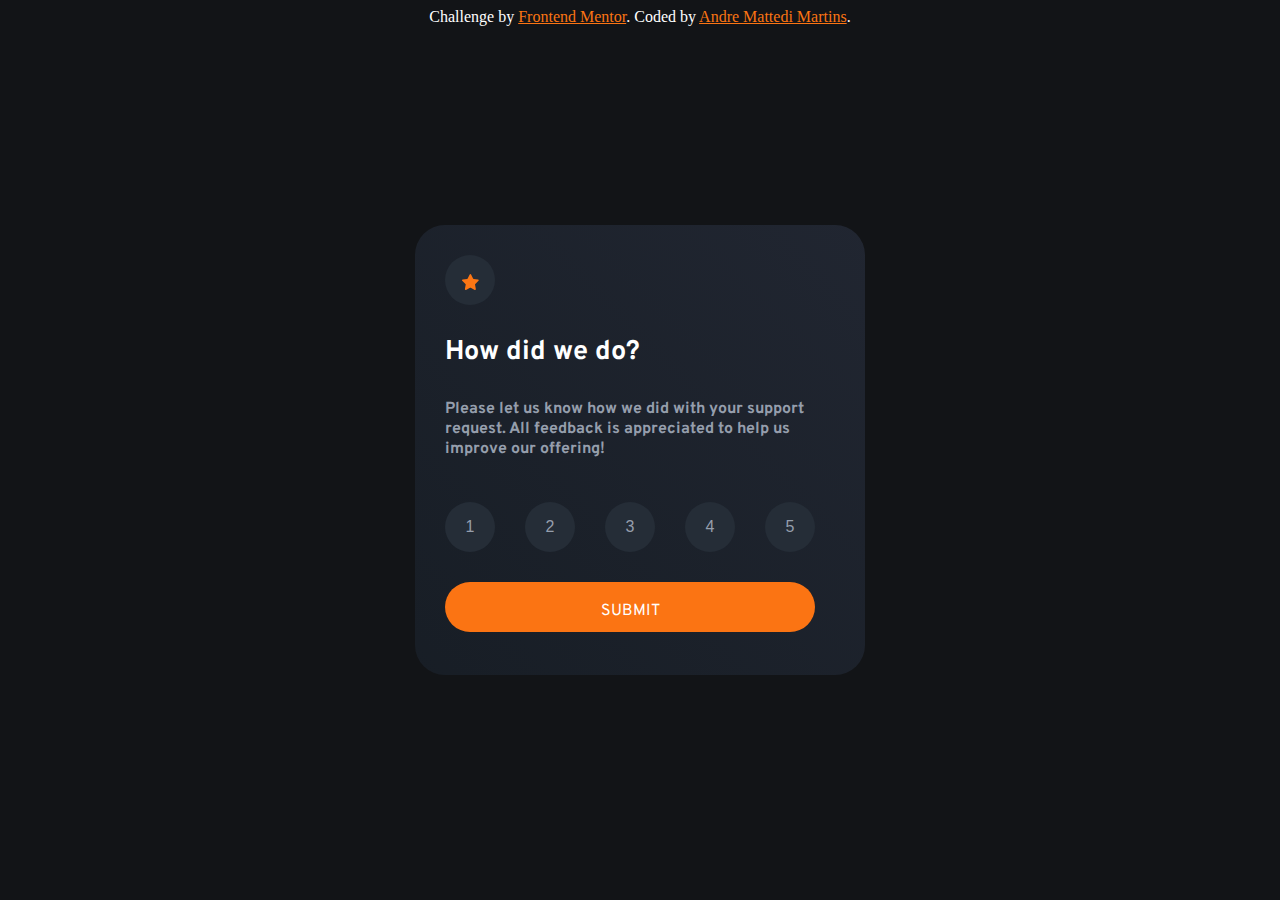
<file: index.html>
<!DOCTYPE html>
<html lang="en">
<head>
  <meta charset="UTF-8">
  <meta name="viewport" content="width=device-width, initial-scale=1.0"> <!-- displays site properly based on user's device -->

  <link rel="icon" type="image/png" sizes="32x32" href="./images/favicon-32x32.png">
  <link rel="stylesheet" href="./style.css">
  <link rel="preconnect" href="https://fonts.googleapis.com">
  <link rel="preconnect" href="https://fonts.gstatic.com" crossorigin>
  <link href="https://fonts.googleapis.com/css2?family=Overpass:wght@400;700&display=swap" rel="stylesheet">
  
  <title>Frontend Mentor | Interactive rating component</title>

  
</head>
<body>

  <div class="main">
    <button class="favorite">
      <svg width="17" height="16" xmlns="http://www.w3.org/2000/svg"><path d="m9.067.43 1.99 4.031c.112.228.33.386.58.422l4.45.647a.772.772 0 0 1 .427 1.316l-3.22 3.138a.773.773 0 0 0-.222.683l.76 4.431a.772.772 0 0 1-1.12.813l-3.98-2.092a.773.773 0 0 0-.718 0l-3.98 2.092a.772.772 0 0 1-1.119-.813l.76-4.431a.77.77 0 0 0-.222-.683L.233 6.846A.772.772 0 0 1 .661 5.53l4.449-.647a.772.772 0 0 0 .58-.422L7.68.43a.774.774 0 0 1 1.387 0Z" fill="#FC7614"/></svg>
    </button>
    <h1 class="question">How did we do?</h1>
    <h2 class="paragraf">Please let us know how we did with your support request. All feedback is appreciated 
      to help us improve our offering!</h2>
    <div class="avaliations">
      <button class="avaliation" id="1">1</button>
      <button class="avaliation" id="2">2</button>
      <button class="avaliation" id="3">3</button>
      <button class="avaliation" id="4">4</button>
      <button class="avaliation" id="5">5</button>
    </div>
    <a href="./thank-you.html"><button class="submit" id="submit">SUBMIT</button></a>
  </div>

  
  <div class="attribution">
    Challenge by <a href="https://www.frontendmentor.io?ref=challenge" target="_blank" class="link">Frontend Mentor</a>. 
    Coded by <a href="www.linkedin.com/in/andré-mattedi-martins-a376aa213" class="link">Andre Mattedi Martins</a>.
  </div>
  <script src="./script.js"></script>
</body>
</html>
</file>
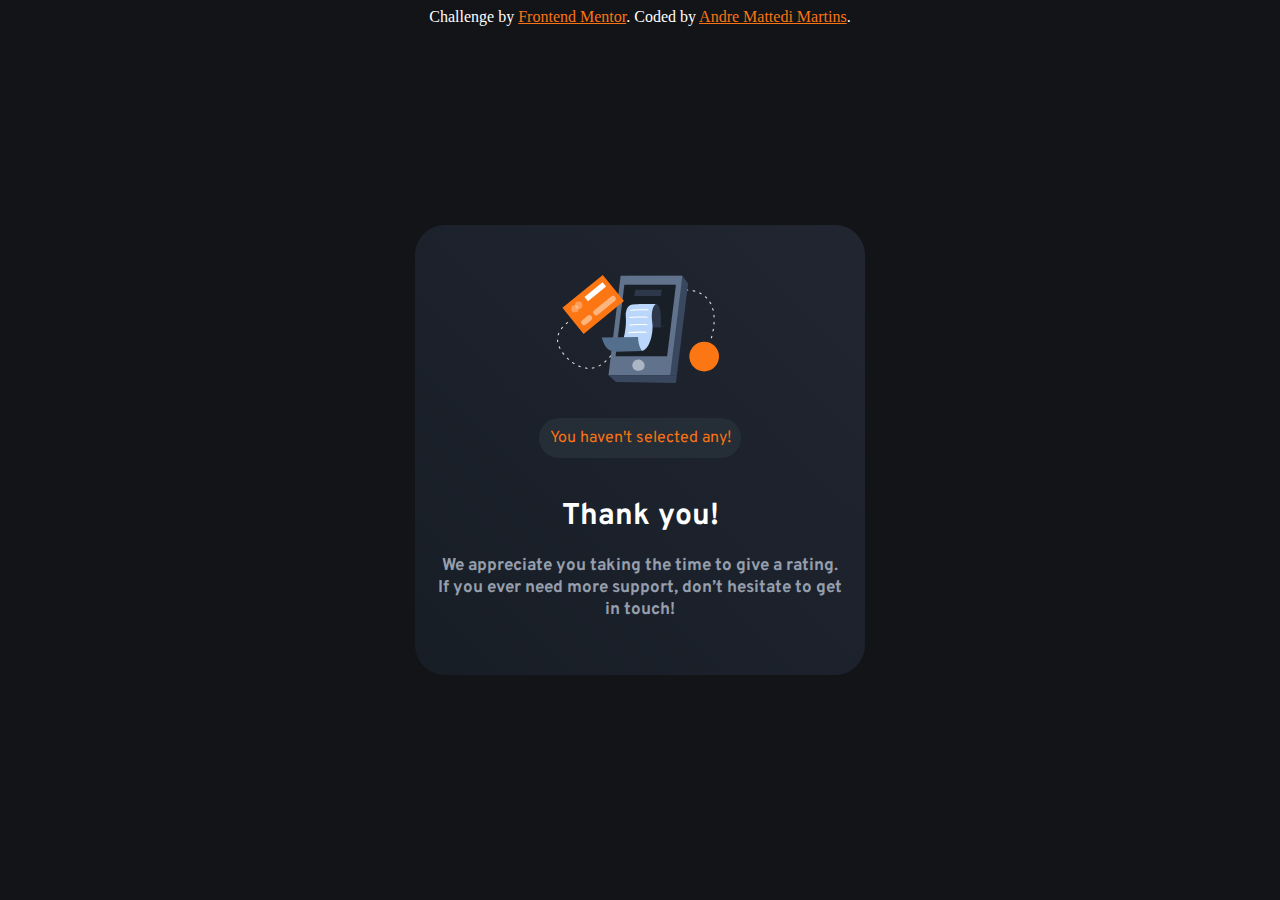
<file: thank-you.html>
<!DOCTYPE html>
<html lang="en">
<head>
  <meta charset="UTF-8">
  <meta name="viewport" content="width=device-width, initial-scale=1.0"> <!-- displays site properly based on user's device -->

  <link rel="icon" type="image/png" sizes="32x32" href="./images/favicon-32x32.png">
  <link rel="stylesheet" href="./thanks.css">
  <link rel="preconnect" href="https://fonts.googleapis.com">
  <link rel="preconnect" href="https://fonts.gstatic.com" crossorigin>
  <link href="https://fonts.googleapis.com/css2?family=Overpass:wght@400;700&display=swap" rel="stylesheet">
  
  <title>Frontend Mentor | Interactive rating component</title>

  
</head>
<body>

  <div class="main">
    <svg width="162" height="108" xmlns="http://www.w3.org/2000/svg" class="illustration"><g fill="none"><path d="M30 93.744h-.044a23.456 23.456 0 0 1-1.61-.189.543.543 0 0 1 .155-1.076c.52.076 1.04.135 1.563.178a.538.538 0 0 1-.043 1.076l-.022.01Zm5.37-.205a.538.538 0 0 1-.08-1.076 19.51 19.51 0 0 0 1.54-.306.536.536 0 0 1 .645.403.538.538 0 0 1-.397.646c-.537.129-1.074.236-1.611.323l-.097.01Zm-12.137-1.312a.536.536 0 0 1-.183-.033 24.346 24.346 0 0 1-1.525-.608.539.539 0 0 1 .424-.99c.483.21.983.404 1.472.587a.538.538 0 0 1-.188 1.044Zm18.759-.829a.538.538 0 0 1-.242-1.022c.467-.226.934-.479 1.39-.742a.536.536 0 1 1 .538.93c-.478.275-.967.538-1.45.78a.536.536 0 0 1-.258.054h.022Zm-24.994-2.292a.536.536 0 0 1-.29-.08c-.457-.29-.913-.597-1.36-.91a.536.536 0 1 1 .612-.882c.436.307.876.597 1.322.883a.538.538 0 0 1-.284.99Zm30.772-1.544a.537.537 0 0 1-.408-.193.539.539 0 0 1 .06-.759l.117-.124c.355-.306.715-.624 1.074-.957a.537.537 0 1 1 .73.79c-.375.345-.74.673-1.106.985l-.123.102a.537.537 0 0 1-.344.156Zm-36.326-2.69a.537.537 0 0 1-.36-.14c-.402-.37-.8-.747-1.18-1.124a.539.539 0 0 1 .751-.769c.376.371.763.737 1.155 1.076a.538.538 0 0 1 .032.764.537.537 0 0 1-.398.194Zm41.305-2.21a.537.537 0 0 1-.398-.899c.355-.393.715-.79 1.074-1.2a.537.537 0 1 1 .806.71c-.365.415-.725.818-1.074 1.21a.537.537 0 0 1-.408.152v.026ZM6.724 79.723a.537.537 0 0 1-.424-.204 41.79 41.79 0 0 1-.989-1.308.539.539 0 0 1 .124-.753.536.536 0 0 1 .746.124c.312.425.629.85.962 1.27a.539.539 0 0 1-.42.871Zm50.579-2.383a.539.539 0 0 1-.419-.877c.338-.414.677-.828 1.015-1.253a.537.537 0 1 1 .838.672l-1.02 1.259a.537.537 0 0 1-.414.199ZM2.9 73.887a.537.537 0 0 1-.473-.312c-.257-.5-.499-1-.714-1.485a.539.539 0 0 1 .685-.72c.133.052.24.154.298.285.21.462.44.946.687 1.425a.539.539 0 0 1-.483.786v.021Zm58.753-2.028a.537.537 0 0 1-.424-.866l.988-1.275a.537.537 0 1 1 .848.656l-.988 1.275a.537.537 0 0 1-.424.188v.022ZM.682 67.286a.537.537 0 0 1-.537-.462A17.06 17.06 0 0 1 0 65.16a.538.538 0 1 1 1.074 0c.018.519.063 1.036.134 1.55a.539.539 0 0 1-.462.607l-.064-.032Zm65.24-.973a.537.537 0 0 1-.43-.867l.984-1.28a.536.536 0 0 1 .853.65l-.993 1.265a.537.537 0 0 1-.414.21v.022Zm88.49-2.96a.724.724 0 0 1-.15 0 .537.537 0 0 1-.366-.666c.134-.474.28-.99.424-1.544a.538.538 0 0 1 .655-.388.537.537 0 0 1 .382.662c-.145.538-.29 1.076-.43 1.565a.537.537 0 0 1-.515.372Zm-84.247-2.592a.536.536 0 0 1-.424-.867l.983-1.28a.54.54 0 1 1 .854.662l-.989 1.275a.537.537 0 0 1-.413.183l-.01.027Zm-68.924-.382a.536.536 0 0 1-.156 0 .538.538 0 0 1-.355-.673 21.47 21.47 0 0 1 .537-1.565.537.537 0 1 1 .994.403c-.193.49-.37.985-.537 1.474a.537.537 0 0 1-.473.334l-.01.027Zm154.782-3.863a.311.311 0 0 1-.102 0 .538.538 0 0 1-.43-.624c.097-.538.188-1.044.28-1.582a.545.545 0 1 1 1.073.178c-.09.538-.182 1.076-.279 1.614a.537.537 0 0 1-.542.414ZM74.46 55.209a.537.537 0 0 1-.424-.872l1.004-1.27a.537.537 0 1 1 .838.673l-.999 1.264a.537.537 0 0 1-.408.205h-.01ZM4.436 54.165a.539.539 0 0 1-.43-.855c.323-.436.666-.872 1.02-1.297a.537.537 0 1 1 .822.694 22.92 22.92 0 0 0-.977 1.237.537.537 0 0 1-.435.221Zm74.408-4.417a.539.539 0 0 1-.414-.877l1.026-1.248a.537.537 0 1 1 .843.667l-1.02 1.243a.537.537 0 0 1-.435.215Zm78.124-.161h-.043a.538.538 0 0 1-.494-.576c.043-.538.075-1.076.107-1.614a.538.538 0 0 1 .564-.538c.295.018.52.27.505.565a54.253 54.253 0 0 1-.107 1.614.538.538 0 0 1-.532.549ZM9.28 49.13a.537.537 0 0 1-.338-.958c.8-.646 1.316-.99 1.337-1.006a.536.536 0 0 1 .59.898s-.499.334-1.25.942a.536.536 0 0 1-.35.124h.011Zm74.075-4.74a.537.537 0 0 1-.403-.888c.35-.408.704-.817 1.074-1.22a.537.537 0 1 1 .806.71c-.355.403-.71.806-1.074 1.215a.537.537 0 0 1-.414.183h.01Zm73.742-1.797a.537.537 0 0 1-.537-.505 54.325 54.325 0 0 0-.118-1.614.54.54 0 1 1 1.074-.097c.048.538.091 1.076.118 1.614 0 .285-.221.52-.505.538l-.032.064Zm-69.064-3.416a.537.537 0 0 1-.392-.904c.365-.398.735-.79 1.106-1.178a.536.536 0 0 1 .779.737l-1.074 1.173a.537.537 0 0 1-.44.172h.02Zm68.092-3.502a.537.537 0 0 1-.537-.409 22.668 22.668 0 0 0-.408-1.533.539.539 0 0 1 1.03-.307c.151.538.296 1.05.425 1.587a.539.539 0 0 1-.398.651l-.112.01Zm-63.221-1.512a.537.537 0 0 1-.376-.92l1.165-1.13a.537.537 0 1 1 .763.76c-.387.365-.768.741-1.155 1.118a.537.537 0 0 1-.419.172h.022Zm5.14-4.745a.537.537 0 0 1-.355-.941l1.235-1.076a.539.539 0 1 1 .693.828c-.408.34-.817.689-1.225 1.039a.537.537 0 0 1-.37.15h.021Zm55.197-.575c-.247-.468-.505-.931-.779-1.378a.537.537 0 1 1 .918-.554c.285.463.537.947.811 1.431a.539.539 0 0 1-.478.791.537.537 0 0 1-.472-.29ZM103.5 25.055a.539.539 0 0 1-.322-.974c.44-.322.88-.634 1.32-.946a.537.537 0 0 1 .845.394.54.54 0 0 1-.227.488l-1.3.93a.536.536 0 0 1-.338.108h.022Zm46.132-1.56a.537.537 0 0 1-.381-.161c-.359-.359-.74-.717-1.144-1.076a.536.536 0 1 1 .709-.807c.408.36.81.742 1.197 1.135a.539.539 0 0 1 0 .759.537.537 0 0 1-.403.15h.022Zm-40.279-2.28a.537.537 0 0 1-.274-1.001c.473-.275.946-.538 1.418-.797a.54.54 0 0 1 .81.474.542.542 0 0 1-.273.468c-.467.253-.929.538-1.39.785a.536.536 0 0 1-.344.07h.053Zm34.737-1.894a.504.504 0 0 1-.258-.07c-.451-.248-.924-.49-1.407-.716a.539.539 0 0 1 .462-.974c.499.237.988.49 1.46.748a.538.538 0 0 1-.257 1.012Zm-28.49-1.195a.537.537 0 0 1-.2-1.038c.505-.204 1.01-.398 1.52-.581a.537.537 0 0 1 .366 1.011c-.495.178-.989.366-1.483.57a.536.536 0 0 1-.247.038h.043Zm22.045-1.452a.777.777 0 0 1-.156 0c-.505-.15-1.02-.29-1.53-.41a.553.553 0 0 1 .252-1.075c.537.129 1.074.269 1.611.425a.542.542 0 0 1-.15 1.076l-.027-.016Zm-15.456-.597a.537.537 0 0 1-.118-1.066c.537-.107 1.074-.21 1.61-.29a.543.543 0 0 1 .59.735.544.544 0 0 1-.423.34c-.537.082-1.036.178-1.557.286a.365.365 0 0 1-.102-.005Zm8.555-.603h-.038a32.41 32.41 0 0 0-1.579-.06.538.538 0 0 1 0-1.075c.537 0 1.074.027 1.638.06a.538.538 0 0 1-.032 1.075h.01Z" fill="#E6E6E6"/><path fill="#39475F" d="M119.847 100.221H58.146L70.332.793h55.025l5.747 7.601z"/><path fill="#61728D" d="M113.172 100.221H51.465L63.651.793h61.706z"/><path fill="#181F27" d="M110.132 81.354H58.576l8.791-71.695h51.557z"/><path fill="#1E252E" d="m92.743 50.055 14.897.177-.29 2.308-14.607-.252z"/><path fill="#39475F" d="m51.465 100.221 7.422 6.864 60.037.915.923-7.779z"/><path d="M99.096 29.058s2.572.183 3.888 5.03c1.316 4.847.865 18.377.865 18.377l-11.096-.177s-5.537-20.137 6.343-23.23Z" fill="#2D394B"/><path fill="#FC7614" d="M5.42 32.843 45.778 0l21.18 26.119L26.603 58.96z"/><path fill="#FFF" d="M27.49 21.931 45.56 7.226l3.497 4.313-18.07 14.706z"/><path d="m25.272 45.175 5.338-4.345a2.772 2.772 0 0 1 3.902.404 2.781 2.781 0 0 1-.404 3.91l-5.338 4.344a2.772 2.772 0 0 1-3.903-.404 2.781 2.781 0 0 1 .405-3.91ZM37.33 35.365l16.89-13.743a2.772 2.772 0 0 1 3.902.404 2.781 2.781 0 0 1-.405 3.909L40.83 39.679a2.772 2.772 0 0 1-3.903-.404 2.781 2.781 0 0 1 .405-3.91Z" fill="#FFF" opacity=".46"/><ellipse fill="#FFF" opacity=".3" cx="17.937" cy="33.636" rx="3.673" ry="3.68"/><ellipse fill="#FFF" opacity=".3" cx="21.664" cy="30.284" rx="3.673" ry="3.68"/><path d="M99.096 29.058s-5.838 2.103-3.803 18.581c1.493 12.073-3.55 28.056-11.004 28.25-7.454.193-21.202-.463-21.202-.463s7.159-18.56 5.676-34.145a14.786 14.786 0 0 1 .763-6.456c.87-2.373 2.487-4.842 5.494-5.245 6.004-.818 24.076-.522 24.076-.522Z" fill="#BAD6FA"/><path d="m58.957 76.63 26.342-.537s-4.017-3.992-4.27-14.154l-36.234.538a31.494 31.494 0 0 0 2.841 7.531 12.547 12.547 0 0 0 11.32 6.623Z" fill="#546F8D"/><path fill="#2D394B" d="m78.21 14.834-.918 6.041h26.621l.806-6.041z"/><path d="M85.54 86.19c-2.872-2.517-7.416-2.022-9.446 1.222a4.955 4.955 0 0 0-.8 2.647c0 3.98 2.744 6.59 8.227 5.492 4.184-.839 5.779-6.073 2.02-9.36Z" fill="#FFF" opacity=".48"/><ellipse fill="#FC7614" cx="147.188" cy="81.542" rx="14.812" ry="14.837"/><path d="M73.731 35.75a.537.537 0 0 1-.038-1.076c.113 0 11.343-.828 17.363-.29a.54.54 0 0 1-.096 1.076c-5.908-.538-17.079.274-17.186.285l-.043.005Zm-.891 7.279a.538.538 0 0 1-.038-1.076c.113 0 11.342-.828 17.363-.29a.54.54 0 0 1-.097 1.076c-5.907-.538-17.073.28-17.185.285l-.043.005Zm-.102 7.564a.538.538 0 0 1-.043-1.076c.112 0 11.347-.829 17.362-.29a.54.54 0 0 1-.096 1.075c-5.908-.538-17.073.28-17.186.286l-.037.005Zm-.715 7.564a.537.537 0 0 1-.037-1.076c.112 0 11.342-.829 17.362-.285a.54.54 0 0 1-.096 1.076c-5.908-.538-17.073.28-17.186.285h-.043Z" fill="#FFF"/></g></svg>
    <p class="selectedGrade" id="selectedGrade"></p>
    <h1 class="thanks">Thank you!</h1>
    <h2 class="paragraf">We appreciate you taking the time to give a rating. If you ever need more support, 
        don’t hesitate to get in touch!</h2>
  </div>

  
  <div class="attribution">
    Challenge by <a href="https://www.frontendmentor.io?ref=challenge" target="_blank" class="link">Frontend Mentor</a>. 
    Coded by <a href="www.linkedin.com/in/andré-mattedi-martins-a376aa213" class="link">Andre Mattedi Martins</a>.
  </div>
  <script>
  if(sessionStorage.getItem('btn') == null){
    document.getElementById('selectedGrade').innerHTML = "You haven't selected any!";
  }
  else{
    document.getElementById('selectedGrade').innerHTML = "You selected  " + sessionStorage.getItem('btn') + " out of 5";
  };
  </script>
</body>
</html>
</file>
<file: style.css>
body{
    background-color: hsl(216, 12%, 8%);
    display: flex;
    justify-content: center;
}

.main{
    background-image: linear-gradient(to bottom left ,hsl(221deg 20% 16%), hsl(214deg 23% 12%));
    position: absolute;
    top: 50%;
    left: 50%;
    transform: translate(-50%, -50%);
    height: 450px;
    width: 450px;
    border-radius: 30px;

}

.main .favorite{
    background-color: hsl(213, 19%, 18%);
    border-width: 0;
    border-radius: 30px;
    height: 50px;
    width: 50px;
    margin-top: 30px;
    margin-left: 30px;
    padding-top: 7px;
    padding-right: 5px;
}

.main .question{
    color: hsl(0, 0%, 100%);
    font-family: 'Overpass', serif;
    font-size: 27px;
    margin-left: 30px;
    margin-top: 30px;
}

.main .paragraf{
    color: hsl(217, 12%, 63%);
    font-family: 'Overpass', sans;
    font-size: 16px;
    margin-left: 30px;
    margin-right: 30px;
    margin-top: 30px;
}

.main .avaliations{
    margin: auto ;
    display: flex;
    align-items: center ;
    width: 100%;
}

.main .avaliation{
    margin-left: 30px;
    margin-top: 30px;
    background-color: hsl(213, 19%, 18%);
    color: hsl(217, 12%, 63%);
    font-size: 16px;
    border-width: 0;
    border-radius: 30px;
    height: 50px;
    width: 50px;
    cursor: pointer;
}

.main .avaliation:hover{
    background-color: hsl(217, 12%, 63%);
    color: hsl(0, 0%, 100%);
}

.main .avaliation:focus{
    background-color: hsl(25, 97%, 53%);
    color: hsl(0, 0%, 100%) ;
}

.main .submit{
    margin-left: 30px;
    margin-top: 30px;
    margin-right: 30px;
    padding-top: 8px;
    background-color: hsl(25, 97%, 53%);
    color: hsl(0, 0%, 100%);
    font-family: 'Overpass', serif;
    font-size: 16px;
    border-width: 0;
    border-radius: 30px;
    height: 50px;
    width: 370px;
    align-items: center;
    cursor: pointer;
}

.main .submit:hover{
    background-color: hsl(0, 0%, 100%);
    color: hsl(25, 97%, 53%) ;
}

.attribution{
    color: hsl(0, 0%, 100%);
}

.attribution .link{
    color: hsl(25, 97%, 53%);
}
</file>
<file: thanks.css>
body{
    background-color: hsl(216, 12%, 8%);
    display: flex;
    justify-content: center;
    align-items: center;
}

.main{
    background-image: linear-gradient(to bottom left ,hsl(221deg 20% 16%), hsl(214deg 23% 12%));
    position: absolute;
    top: 50%;
    left: 50%;
    transform: translate(-50%, -50%);
    height: 450px;
    width: 450px;
    border-radius: 30px;

}

.main .illustration{
   display: block;
   margin-left: auto;
   margin-right: auto;
   width: 37%;
   margin-top: 50px;
}

.main .selectedGrade{
    color: hsl(25, 97%, 53%);
    font-family: 'Overpass', sans;
    background-color: hsl(213, 19%, 18%);
    margin: auto;
    margin-top: 35px;
    width: 45%;
    text-align: center;
    padding-top: 10px;
    padding-bottom: 10px;
    border-radius: 30px;
}

.main .thanks{
    color: hsl(0, 0%, 100%);
    font-family: 'Overpass', serif;
    font-size: 30px;
    margin: auto;
    width: 50%;
    text-align: center;
    margin-top: 40px;
}

.main .paragraf{
    color: hsl(217, 12%, 63%);
    font-family: 'Overpass', sans;
    font-size: 17px;
    margin: auto;
    width: 90%;
    text-align: center;
    margin-top: 20px;
}

.attribution{
    color: hsl(0, 0%, 100%);
}

.attribution .link{
    color: hsl(25, 97%, 53%);
}
</file>
